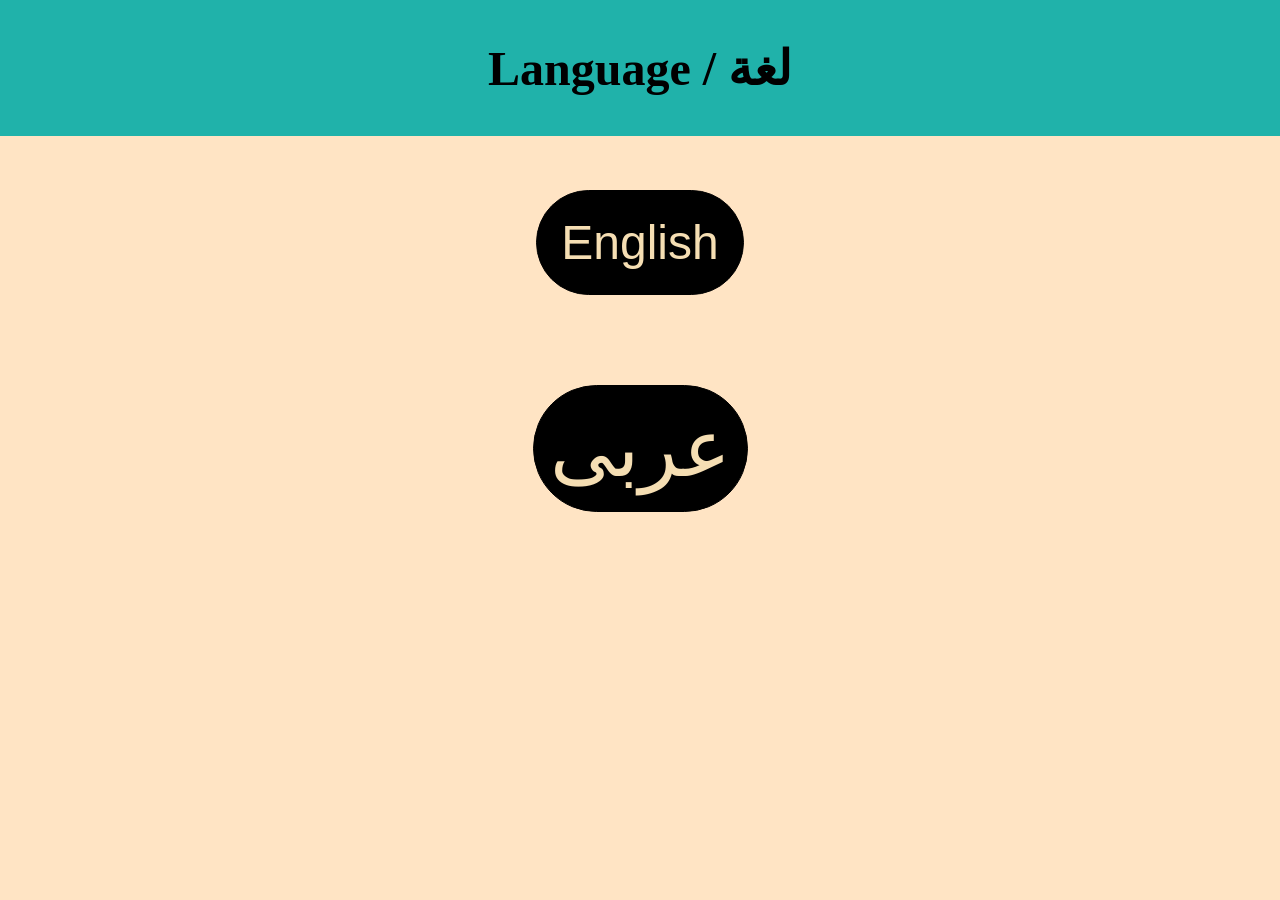
<file: index.html>
<!DOCTYPE html>
<html lang="en">
  <head>
    <meta charset="UTF-8" />
    <meta http-equiv="X-UA-Compatible" content="IE=edge" />
    <meta name="viewport" content="width=device-width, initial-scale=1.0" />
    <title>Document</title>
    <style>
      main {
        margin: 1vh;
      }
      body {
        margin: 0;
        background-color: bisque;
      }

      .arabic {
        font-size: 5em;
        padding: 0.2em;

        background-color: black;
        color: wheat;
        text-decoration: none;
        font-family: Arial, Helvetica, sans-serif;
        border: solid black 1px;

        border-radius: 100px;
        text-align: center;
      }
      h1 {
        font-size: 3em;
      }

      .arabic:hover {
        background-color: rgb(44, 42, 42);
        transition: ease 0.35s;
        color: whitesmoke;
      }
      .english {
        font-size: 3em;
        padding: 0.5em;
        display: flex;
        justify-content: center;
        align-items: center;

        background-color: black;
        color: wheat;
        text-decoration: none;
        font-family: Arial, Helvetica, sans-serif;
        border: solid black 1px;

        border-radius: 100px;
        text-align: center;
      }

      .english:hover {
        background-color: rgb(44, 42, 42);
        transition: ease 0.35s;
        color: whitesmoke;
      }
      nav {
        display: flex;
        text-align: center;
        justify-content: center;
        align-items: center;
        align-items: center;
        background-color: lightseagreen;
      }
      div {
        display: flex;
        flex-direction: column;
        align-items: center;
        padding: 5vh;
      }
    </style>
  </head>
  <body>
    <nav>
      <h1>Language / لغة</h1>
    </nav>
    <main>
      <div>
        <a class="english" href="english.html">English</a>
      </div>

      <div>
        <a class="arabic" href="arabic.html">عربى</a>
      </div>
    </main>
  </body>
</html>
</file>
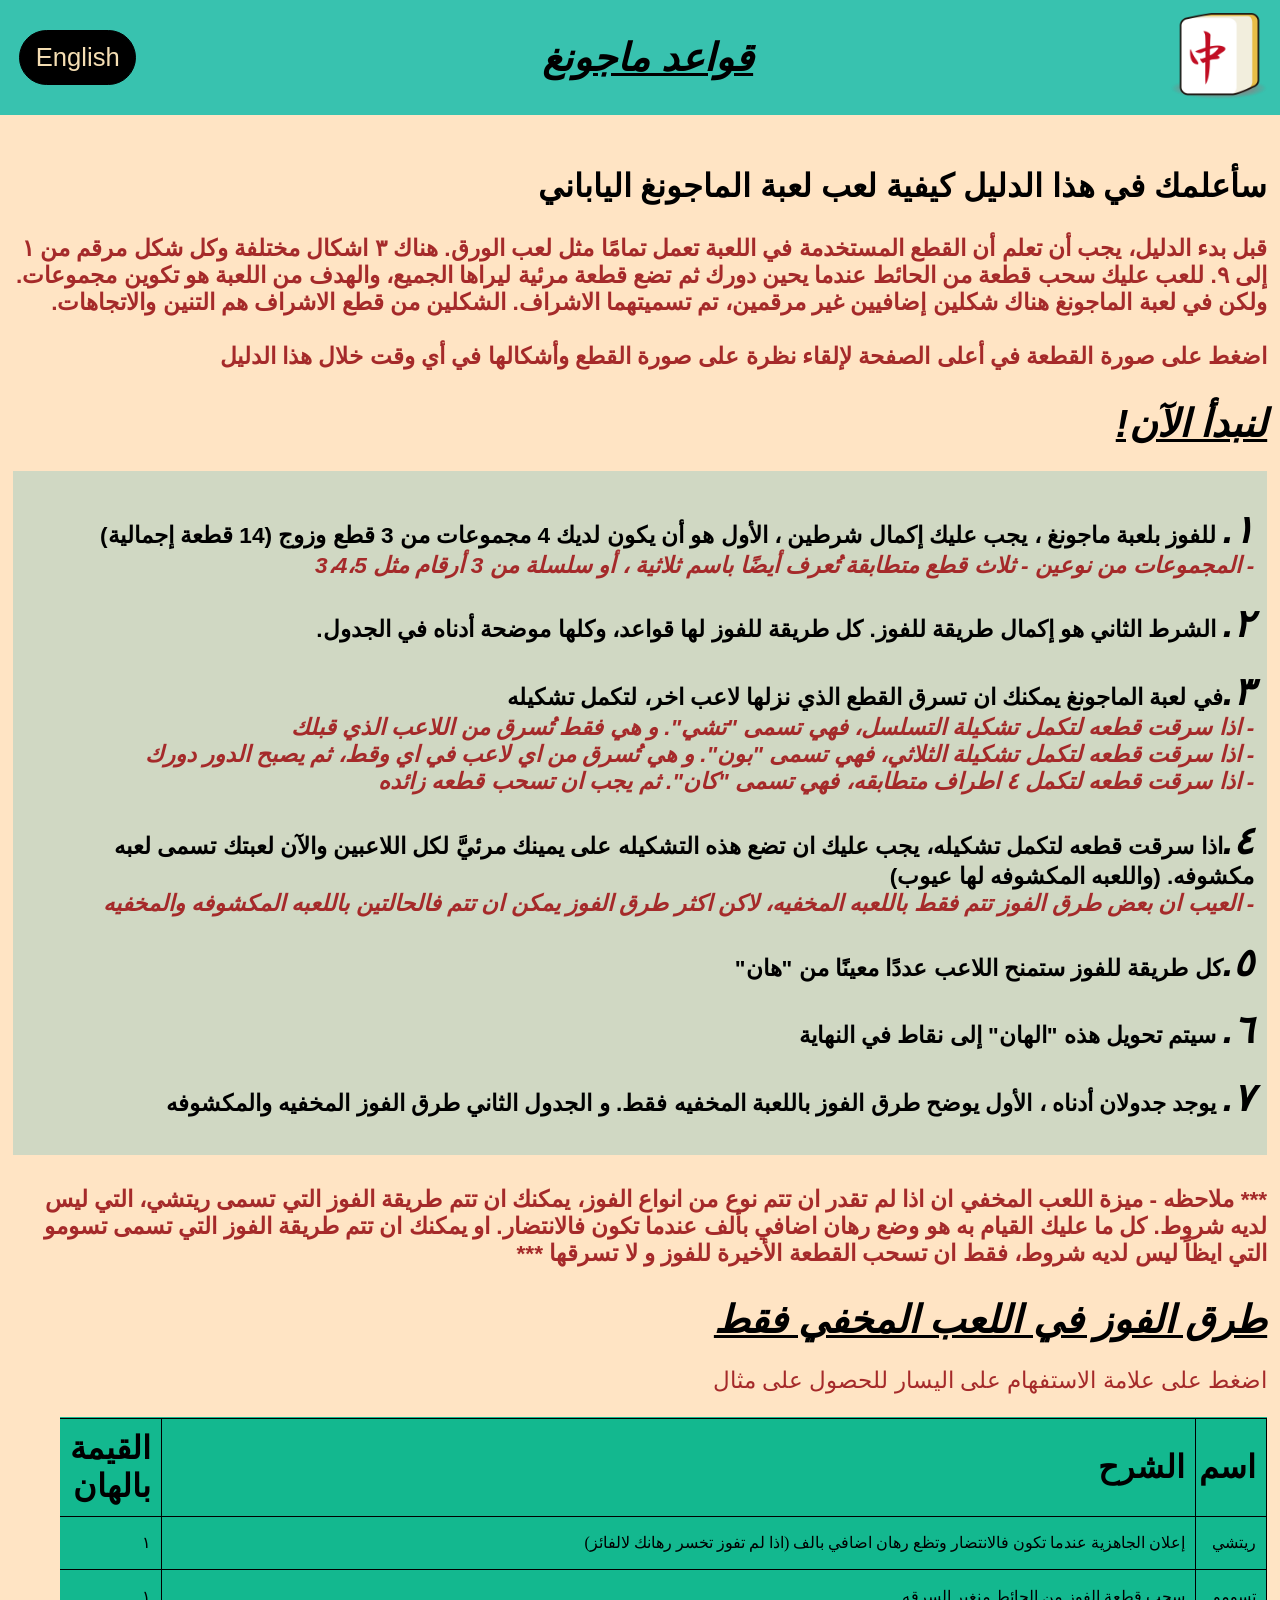
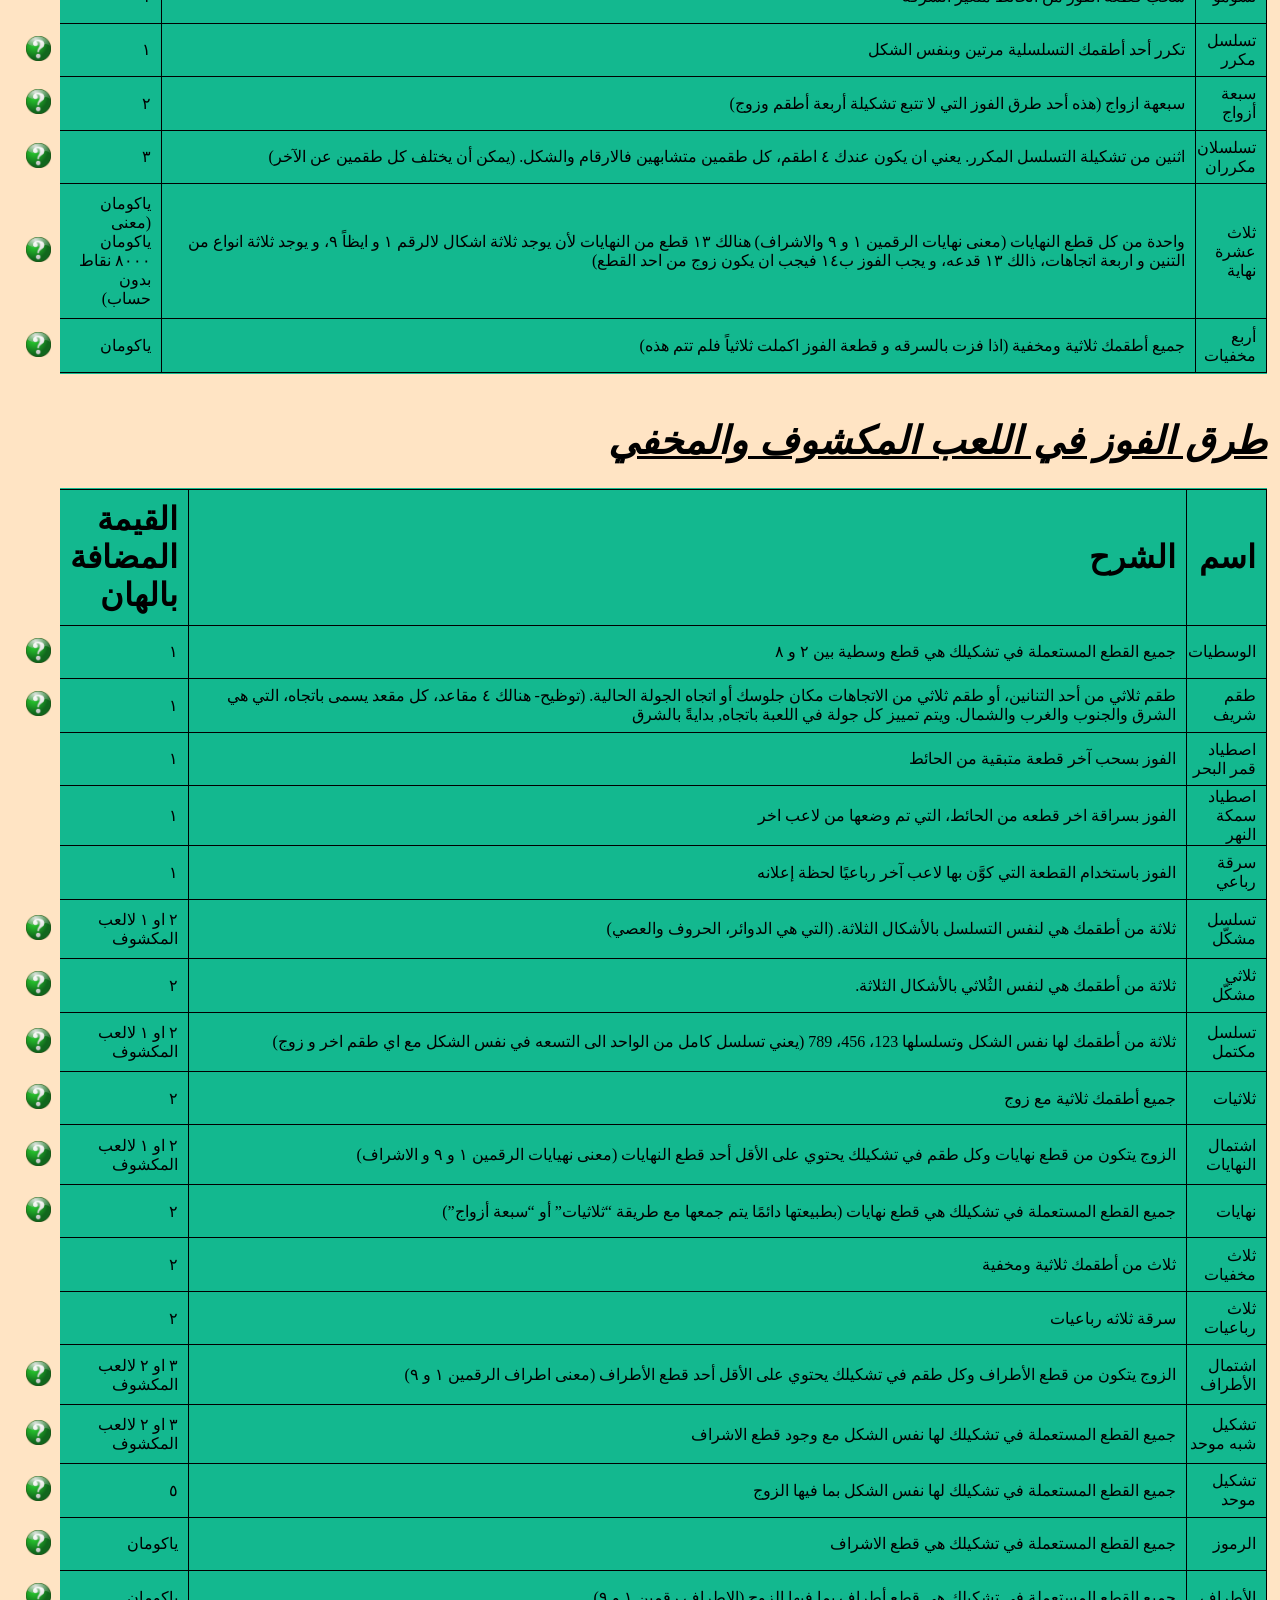
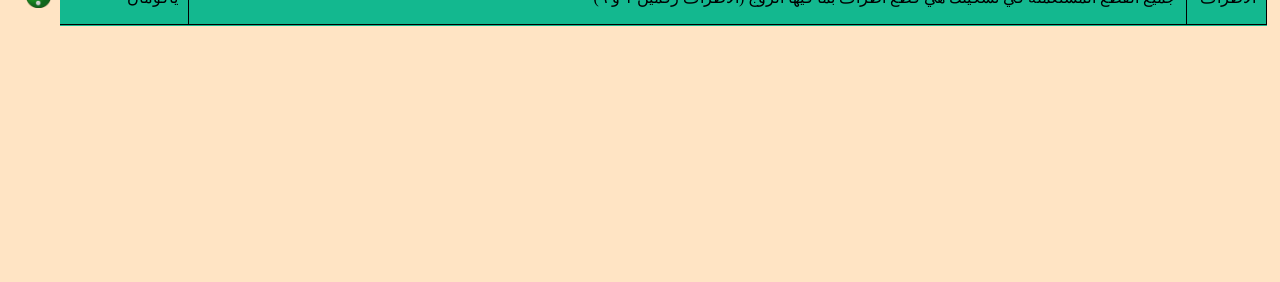
<file: arabic.html>
<!DOCTYPE html>
<html lang="en">
  <head>
    <meta charset="UTF-8" />
    <meta http-equiv="X-UA-Compatible" content="IE=edge" />
    <meta name="viewport" content="width=device-width, initial-scale=1.0" />
    <title>Document</title>
    
   <link rel="stylesheet" href="styles2.css">
  </head>
  <body>

  <nav>
    <a class="translate" href="english.html">English</a>
    <h1>قواعد ماجونغ</h1>
   <span class="container"><button onclick="toggle(logobutton, tiles)" id="logobutton"> <img id="logo" src="logo.png" alt=""></button> <img class="tiles" src="tiles2.png" alt=""> </span>
    
    
 </nav>
 <main>

  <h2>
    سأعلمك في هذا الدليل كيفية لعب لعبة الماجونغ الياباني  </h2>
  <h4>قبل بدء الدليل، يجب أن تعلم أن القطع المستخدمة في اللعبة تعمل تمامًا مثل لعب الورق. هناك ٣ اشكال مختلفة وكل شكل مرقم من ١ إلى ٩.
    للعب عليك سحب قطعة من الحائط عندما يحين دورك ثم تضع قطعة مرئية ليراها الجميع، والهدف من اللعبة هو تكوين مجموعات. ولكن في لعبة الماجونغ هناك شكلين إضافيين غير مرقمين، تم تسميتهما الاشراف. الشكلين من قطع الاشراف هم التنين والاتجاهات.

    <br><br>
    اضغط على صورة القطعة في أعلى الصفحة لإلقاء نظرة على صورة القطع وأشكالها في أي وقت خلال هذا الدليل  </h4>
<h1>لنبدأ الآن!</h1>
<div class="list">
    <p> <span class="numbers">١.</span>
      للفوز بلعبة ماجونغ ، يجب عليك إكمال شرطين ، الأول هو أن يكون لديك 4 مجموعات من 3 قطع وزوج (14 قطعة إجمالية)
    <br><span class="div"> - المجموعات من نوعين - ثلاث قطع متطابقة تُعرف أيضًا باسم ثلاثية ، أو سلسلة من 3 أرقام مثل 3،4،5 </span>
  <p> <span class="numbers">٢.</span> الشرط الثاني هو إكمال طريقة للفوز. كل طريقة للفوز لها قواعد، وكلها موضحة أدناه في الجدول.</p>


  <p> <span class="numbers">٣.</span>في لعبة الماجونغ يمكنك ان تسرق القطع الذي نزلها لاعب اخر، لتكمل تشكيله<br><span class="div">- اذا سرقت قطعه لتكمل تشكيلة التسلسل، فهي تسمى "تشي". و هي فقط تُسرق من اللاعب الذي قبلك
    <br>- اذا سرقت قطعه لتكمل تشكيلة الثلاثي، فهي تسمى "بون". و هي تُسرق من اي لاعب في اي وقط، ثم يصبح الدور دورك
    <br>- اذا سرقت قطعه لتكمل ٤ اطراف متطابقه، فهي تسمى "كان". ثم يجب ان تسحب قطعه زائده
  </span>
</p><p> <span class="numbers">٤.</span>اذا سرقت قطعه لتكمل تشكيله، يجب عليك ان تضع هذه التشكيله على يمينك مرئيَّ لكل اللاعبين والآن لعبتك تسمى لعبه مكشوفه. (واللعبه المكشوفه لها عيوب)

<br> <span class="div">- العيب ان بعض طرق الفوز تتم فقط باللعبه المخفيه، لاكن اكثر طرق الفوز يمكن ان تتم فالحالتين باللعبه المكشوفه والمخفيه</span></p>




    <p> <span class="numbers">٥.</span>كل طريقة للفوز ستمنح اللاعب عددًا معينًا من "هان"</p>
    <p> <span class="numbers">٦.</span> سيتم تحويل هذه "الهان" إلى نقاط في النهاية</p>
    
    <p> <span class="numbers">٧.</span> يوجد جدولان أدناه ، الأول يوضح طرق الفوز باللعبة المخفيه فقط. و الجدول
      الثاني طرق الفوز المخفيه والمكشوفه
    </p>
  </div>
    <h4>
      *** ملاحظه - ميزة اللعب المخفي ان اذا لم تقدر ان تتم نوع من انواع الفوز،
      يمكنك ان تتم طريقة الفوز التي تسمى ريتشي، التي ليس لديه شروط. كل ما عليك
      القيام به هو وضع رهان اضافي بألف عندما تكون فالانتضار. او يمكنك ان تتم
      طريقة الفوز التي تسمى تسومو التي ايظاً ليس لديه شروط، فقط ان تسحب القطعة الأخيرة للفوز و لا تسرقها ***
    </h4>

    <h1>طرق الفوز في اللعب المخفي فقط</h1>
   <p> <span class="div">اضغط على علامة الاستفهام على اليسار للحصول على مثال</span></p>

    <table>
      <tbody>
        <tr>
                    <td class="help"></td>

          <td><strong>القيمة بالهان</strong></td>
          <td><strong>الشرح</strong></td>
          <td><strong>اسم</strong></td>
        </tr>
        <tr>
                    <td class="helpbutton"></td>

          <td>١</td>
          <td>
            إعلان الجاهزية عندما تكون فالانتضار وتظع رهان اضافي بالف (اذا لم
            تفوز تخسر رهانك لالفائز)
          </td>
          <td>ريتشي</td>
        </tr>
        <tr>
                    <td class="helpbutton"></td>

          <td>١</td>
          <td>سحب قطعة الفوز من الحائط منغير السرقه</td>
          <td>تسومو</td>
        </tr>
        <tr>
          <td><button onclick="toggle(firstbutton, firstp)" class="helpbutton">
            <span class="div"><img class="help" src="help.png" alt="">     
            <img class="one" src="onee.png" alt="">   </span></button></td>
          <td>١</td>
          <td>تكرر أحد أطقمك التسلسلية مرتين وبنفس الشكل</td>
          <td>تسلسل مكرر</td>
        </tr>
        <tr>
          <td><button onclick="toggle(secondbutton, secondp)" class="helpbutton">
            <span class="div"><img class="help" src="help.png" alt="">     
            <img class="two" src="twoo.png" alt="">   </span></button></td>
          <td>٢</td>
          <td>
            سبعهة ازواج (هذه أحد طرق الفوز التي لا تتبع تشكيلة أربعة أطقم وزوج)
          </td>
          <td>سبعة أزواج</td>
        </tr>
        <tr>
          <td><button onclick="toggle(thirdbutton, thirdp)" class="helpbutton">
            <span class="div"><img class="help" src="help.png" alt="">     
            <img class="three" src="threee.png" alt="">   </span></button></td>
          <td>٣</td>
          <td>
            اثنين من تشكيلة التسلسل المكرر. يعني ان يكون عندك ٤ اطقم، كل طقمين
            متشابهين فالارقام والشكل. (يمكن أن يختلف كل طقمين عن الآخر)
          </td>
          <td>تسلسلان مكرران</td>
        </tr>
        <tr>
          <td><button onclick="toggle(fourthbutton, fourthp)" class="helpbutton">
            <span class="div"><img class="help" src="help.png" alt="">     
            <img class="four" src="fourr.png" alt="">   </span></button></td>   
          <td>ياكومان (معنى ياكومان ٨٠٠٠ نقاط بدون حساب)</td>
          <td>
            واحدة من كل قطع النهايات (معنى نهايات الرقمين ١ و ٩ والاشراف) هنالك
            ١٣ قطع من النهايات لأن يوجد ثلاثة اشكال لالرقم ١ و ايظاً ٩، و يوجد
            ثلاثة انواع من التنين و اربعة اتجاهات، ذالك ١٣ قدعه، و يجب الفوز ب١٤
            فيجب ان يكون زوج من احد القطع)
          </td>
          <td>ثلاث عشرة نهاية</td>
        </tr>
        <tr>
          <td><button onclick="toggle(fifthbutton, fifthp)" class="helpbutton">
            <span class="div"><img class="help" src="help.png" alt="">     
            <img class="five" src="fivee.png" alt="">   </span></button></td>
          <td>ياكومان</td>
          <td>
            جميع أطقمك ثلاثية ومخفية (اذا فزت بالسرقه و قطعة الفوز اكملت ثلاثياً
            فلم تتم هذه)
          </td>
          <td>أربع مخفيات</td>
        </tr>
      </tbody>
    </table>
    <br />

    <h1 class="table2">طرق الفوز في اللعب المكشوف والمخفي</h1>

    <table>
      <tbody>
        <tr>
                    <td class="help"></td>


          <td><strong>القيمة المضافة بالهان</strong></td>
          <td><strong>الشرح</strong></td>
          <td><strong>اسم</strong></td>
        </tr>
        <tr>
          <td><button onclick="toggle(sixthbutton, sixthp)" class="helpbutton">
            <span class="div"><img class="help" src="help.png" alt="">     
            <img class="six" src="sixx.png" alt="">   </span></button></td>
          <td>١</td>
          <td>جميع القطع المستعملة في تشكيلك هي قطع وسطية بين ٢ و ٨</td>
          <td>الوسطيات</td>
        </tr>
        <tr>
          <td><button onclick="toggle(seventhbutton, seventhp)" class="helpbutton">
            <span class="div"><img class="help" src="help.png" alt="">     
            <img class="seven" src="sevenn2.png" alt="">   </span></button></td>
          <td>١</td>
          <td>
            طقم ثلاثي من أحد التنانين، أو طقم ثلاثي من الاتجاهات مكان جلوسك أو
            اتجاه الجولة الحالية. (توظيح- هنالك ٤ مقاعد، كل مقعد يسمى باتجاه،
            التي هي الشرق والجنوب والغرب والشمال. ويتم تمييز كل جولة في اللعبة
            باتجاه, بدايةً بالشرق
          </td>
          <td>طقم شريف</td>
        </tr>
        <tr>
                    <td class="helpbutton"></td>


          <td>١</td>
          <td>الفوز بسحب آخر قطعة متبقية من الحائط</td>
          <td>اصطياد قمر البحر</td>
        </tr>
        <tr>
                    <td class="helpbutton"></td>


          <td>١</td>
          <td>الفوز بسراقة اخر قطعه من الحائط، التي تم وضعها من لاعب اخر</td>
          <td>اصطياد سمكة النهر</td>
        </tr>
        <tr>
                    <td class="helpbutton"></td>


          <td>١</td>
          <td>
            الفوز باستخدام القطعة التي كوَّن بها لاعب آخر رباعيًا لحظة إعلانه
          </td>
          <td>سرقة رباعي</td>
        </tr>
        <tr>
          <td><button onclick="toggle(eighthbutton, eighthp)" class="helpbutton">
            <span class="div"><img class="help" src="help.png" alt="">     
            <img class="eight" src="eightt.png" alt="">   </span></button></td>
          <td>٢ او ١ لالعب المكشوف</td>
          <td>
            ثلاثة من أطقمك هي لنفس التسلسل بالأشكال الثلاثة. (التي هي الدوائر،
            الحروف والعصي)
          </td>
          <td>تسلسل مشكّل</td>
        </tr>
        <tr>
          <td><button onclick="toggle(ninethbutton, ninethp)" class="helpbutton">
            <span class="div"><img class="help" src="help.png" alt="">     
            <img class="nine" src="ninee.png" alt="">   </span></button></td>
          <td>٢</td>
          <td>ثلاثة من أطقمك هي لنفس الثُلاثي بالأشكال الثلاثة.</td>
          <td>ثلاثي مشكّل</td>
        </tr>
        <tr>
          <td><button onclick="toggle(tenthbutton, tenthp)" class="helpbutton">
            <span class="div"><img class="help" src="help.png" alt="">     
            <img class="ten" src="tenn.png" alt="">   </span></button></td>
          <td>٢ او ١ لالعب المكشوف</td>
          <td>
            ثلاثة من أطقمك لها نفس الشكل وتسلسلها 123، 456، 789 (يعني تسلسل كامل
            من الواحد الى التسعه في نفس الشكل مع اي طقم اخر و زوج)
          </td>
          <td>تسلسل مكتمل</td>
        </tr>
        <tr>
          <td><button onclick="toggle(eleventhbutton, eleventhp)" class="helpbutton">
            <span class="div"><img class="help" src="help.png" alt="">     
            <img class="eleven" src="elevenn.png" alt="">   </span></button></td>
            
          <td>٢</td>
          <td>جميع أطقمك ثلاثية مع زوج</td>
          <td>ثلاثيات</td>
        </tr>
        <tr>
          <td><button onclick="toggle(twelvthbutton, twelvthp)" class="helpbutton">
            <span class="div"><img class="help" src="help.png" alt="">     
            <img class="twelve" src="twelvee.png" alt="">   </span></button></td>
          <td>٢ او ١ لالعب المكشوف</td>
          <td>
            الزوج يتكون من قطع نهايات وكل طقم في تشكيلك يحتوي على الأقل أحد قطع
            النهايات (معنى نهيايات الرقمين ١ و ٩ و الاشراف)
          </td>
          <td>اشتمال النهايات</td>
        </tr>
        <tr>
          <td><button onclick="toggle(thirteenthbutton, thirteenthp)" class="helpbutton">
            <span class="div"><img class="help" src="help.png" alt="">     
            <img class="thirteen" src="thirteenn.png" alt="">   </span></button></td>
          <td>٢</td>
          <td>
            جميع القطع المستعملة في تشكيلك هي قطع نهايات (بطبيعتها دائمًا يتم
            جمعها مع طريقة “ثلاثيات” أو “سبعة أزواج”)
          </td>
          <td>نهايات</td>
        </tr>
        <tr>
                    <td class="helpbutton"></td>


          <td>٢</td>
          <td>ثلاث من أطقمك ثلاثية ومخفية</td>
          <td>ثلاث مخفيات</td>
        </tr>
        <tr>
                    <td class="helpbutton"></td>


          <td>٢</td>
          <td>سرقة ثلاثه رباعيات</td>
          <td>ثلاث رباعيات</td>
        </tr>
        <tr>
          <td><button onclick="toggle(fourteenthbutton, fourteenthp)" class="helpbutton">
            <span class="div"><img class="help" src="help.png" alt="">     
            <img class="fourteen" src="fourteenn.png" alt="">   </span></button></td>
          <td>٣ او ٢ لالعب المكشوف</td>
          <td>
            الزوج يتكون من قطع الأطراف وكل طقم في تشكيلك يحتوي على الأقل أحد قطع
            الأطراف (معنى اطراف الرقمين ١ و ٩)
          </td>
          <td>اشتمال الأطراف</td>
        </tr>
        <tr>
          <td><button onclick="toggle(fifteenthbutton, fifteenthp)" class="helpbutton">
            <span class="div"><img class="help" src="help.png" alt="">     
            <img class="fifteen" src="fifteenn.png" alt="">   </span></button></td>
          <td>٣ او ٢ لالعب المكشوف</td>
          <td>
            جميع القطع المستعملة في تشكيلك لها نفس الشكل مع وجود قطع الاشراف
          </td>
          <td>تشكيل شبه موحد</td>
        </tr>
        <tr>
          <td><button onclick="toggle(sixteenthbutton, sixteenthp)" class="helpbutton">
            <span class="div"><img class="help" src="help.png" alt="">     
            <img class="sixteen" src="sixteenn.png" alt="">   </span></button></td>
          <td>٥</td>
          <td>جميع القطع المستعملة في تشكيلك لها نفس الشكل بما فيها الزوج</td>
          <td>تشكيل موحد</td>
        </tr>
        <tr>
          <td><button onclick="toggle(seventeenthbutton, seventeenthp)" class="helpbutton">
            <span class="div"><img class="help" src="help.png" alt="">     
            <img class="seventeen" src="seventeenn.png" alt="">   </span></button></td>
          <td>ياكومان</td>
          <td>جميع القطع المستعملة في تشكيلك هي قطع الاشراف</td>
          <td>الرموز</td>
        </tr>
        <tr>
          <td><button onclick="toggle(eighteenthbutton, eighteenthp)" class="helpbutton">
            <span class="div"><img class="help" src="help.png" alt="">     
            <img class="eighteen" src="eighteenn.png" alt="">   </span></button></td>
          <td>ياكومان</td>
          <td>
            جميع القطع المستعملة في تشكيلك هي قطع أطراف بما فيها الزوج (الاطراف
            رقمين ١ و ٩)
          </td>
          <td>الأطراف</td>
        </tr>
      </tbody>
    </table>
  </main>
<footer></footer>
<script src="script.js"></script>
  </body>
</html>
</file>
<file: styles2.css>
main {
  margin: 1vh;
  padding-top: 70px;
}
body {
  margin: 0;

  background-color: bisque;
}
p {
  font-size: normal;
}
p,
h1,
h2,
h4 {
  direction: rtl;
  font-family: Verdana, Geneva, Tahoma, sans-serif;
}
.list {
  font-weight: bold;
  background-color: rgba(105, 189, 192, 0.315);
  padding: 1vw;
}
h4,
span {
  color: brown;
}
.list span {
  font-style: italic;
}
h1 {
  font-style: italic;
  text-decoration: underline;
}
h1 {
  font-size: 3vh;
}
h2 {
  font-size: 2.8vh;
}
table {
  border-collapse: collapse;

  background-color: rgb(19, 184, 143);
}
#logo {
  height: 8.5vh;
  width: 8.5vh;
}
td {
  direction: rtl;
  height: 2em;
  border: 1px solid black;
  padding-right: 10px;
}
.table2 {
  margin-top: 30px;
}
strong {
  font-size: 20px;
}
.translate {
  width: 9vh;
  height: 4.2vh;
  margin-left: 0.5vh;
  display: flex;
  justify-content: center;
  align-items: center;

  background-color: black;
  color: wheat;
  text-decoration: none;
  font-family: Arial, Helvetica, sans-serif;
  border: solid black 1px;
  font-size: 2vh;
  font-size: 18px;
  border-radius: 20vh;
  text-align: center;
  margin-left: 1.5vw;
}

.translate:hover {
  background-color: rgb(44, 42, 42);
  transition: ease 0.35s;
  color: white;
}

tr td:nth-child(3) {
  width: 500vw;
}
nav {
  display: flex;
  justify-content: space-between;
  width: 100vw;
  height: 10vh;
  align-items: center;
  background-color: rgb(56, 194, 175);
  position: fixed;
  top: 0px;
  z-index: 1;
}

.numbers {
  font-size: 3vh;
  color: black;
}

.help {
  height: 3vh;
  width: 3vh;
}
tr td:nth-child(2) {
  padding: 0.8vh;
}

tr td:nth-child(1) {
  background-color: bisque;
  border: bisque solid;
  padding: 0vw;
}
.helpbutton {
  background-color: bisque;
  border: transparent;
  width: 1vw;
  margin-left: 2.5vw;
}

.helpbutton {
  cursor: pointer;
}
.div {
  position: relative;
}

.one,
.two,
.three,
.four,
.five,
.six,
.eight,
.nine,
.ten,
.eleven,
.twelve,
.thirteen,
.fourteen,
.fifteen,
.sixteen,
.seventeen,
.eighteen {
  display: none;
  position: absolute;
  left: 0vh;
  bottom: -3vh;
  height: 18vw;
  width: 99vw;
}
.seven {
  display: none;
  position: absolute;
 left: 0vh;
  bottom: -5vh;
  height: 28vw;
  width: 99vw;
}

footer {
  margin-top: 20vw;
}

.tiles {
  display: none;
  position: absolute;
  right: -1vw;
  width: 80vw;
}

#logobutton {
  background-color: transparent;
  border: transparent;
  cursor: pointer;
}

@media screen and (min-width: 630px) {
  main {
    margin: 1vw;
    padding-top: 10vw;
  }
  body {
    margin: 0vw;

    background-color: bisque;
  }

  p,
  h1,
  h2,
  h4 {
    direction: rtl;
    font-family: Verdana, Geneva, Tahoma, sans-serif;
  }

  h4,
  span {
    color: brown;
  }
  h1 {
    font-style: italic;
    text-decoration: underline;
  }
  h1 {
    font-size: 3vw;
  }
  h2 {
    font-size: 2.8vw;
  }
  table {
    border-collapse: collapse;

    background-color: rgb(19, 184, 143);
  }
  #logo {
    height: 8.5vw;
    width: 8.5vw;
  }
  td {
    direction: rtl;
    height: 2em;
    border: 1px solid black;
    padding-right: 10px;
  }
  .table2 {
    margin-top: 2vw;
  }
  strong {
    font-size: 2.5vw;
  }
  .translate {
    width: 9vw;
    height: 4.2vw;
    margin-left: 0.5vh;
    display: flex;
    justify-content: center;
    align-items: center;

    background-color: black;
    color: wheat;
    text-decoration: none;
    font-family: Arial, Helvetica, sans-serif;
    border: solid black 1px;
    font-size: 2vw;

    border-radius: 100px;
    text-align: center;
    margin-left: 1.5vw;
  }

  .translate:hover {
    background-color: rgb(44, 42, 42);
    transition: ease 0.35s;
    color: white;
  }

  tr td:nth-child(3) {
    width: 500vw;
  }
  nav {
    display: flex;
    justify-content: space-between;
    align-items: center;
    background-color: rgb(56, 194, 175);
    position: fixed;
    top: 0px;
    width: 100vw;
    height: 9vw;
    z-index: 1;
  }

  .numbers {
    font-size: 3vw;
    color: black;
  }

  .help {
    height: 25px;
    width: 25px;
  }
  tr td:nth-child(2) {
    padding: 0.8vw;
  }

  tr td:nth-child(1) {
    background-color: bisque;
    border: bisque solid;
    padding: 0vw;
  }
  .helpbutton {
    background-color: bisque;
    border: transparent;
    width: 1vw;
    margin-left: 2.2vw;
  }

  .helpbutton {
    cursor: pointer;
  }
  .div {
    position: relative;
  }

  .one,
  .two,
  .three,
  .four,
  .five,
  .six,
  .eight,
  .nine,
  .ten,
  .eleven,
  .twelve,
  .thirteen,
  .fourteen,
  .fifteen,
  .sixteen,
  .seventeen,
  .eighteen {
    display: none;
    position: absolute;
   left: 4vh;
    bottom: -6vh;
    height: 17vw;
    width: 90vw;
  }
  .seven {
    display: none;
    position: absolute;
   left: 4vh;
    bottom: -8vw;
    height: 26vw;
    width: 90vw;
  }

  footer {
    margin-top: 20vw;
  }

  .tiles {
    display: none;
    position: absolute;
    right: 0vw;
    width: 500px;
  }

  #logobutton {
    background-color: transparent;
    border: transparent;
    cursor: pointer;
  }
}
@media screen and (min-width: 680px) {
  h4,
  p {
    font-size: 2vw;
  }
}

@media screen and (min-width: 1130px) {
  .tiles {
    display: none;
    position: absolute;
    right: 0vw;
    width: 530px;
  }

  p,
  h1,
  h2,
  h4 {
    font-family: Verdana, Geneva, Tahoma, sans-serif;
  }
  h4,
  span {
    color: brown;
  }
  h4,
  p {
    font-size: 22.7px;
  }
  h1 {
    font-style: italic;
    text-decoration: underline;
  }
  h1 {
    font-size: 3vw;
  }
  h2 {
    font-size: 31.8px;
  }
}
</file>
